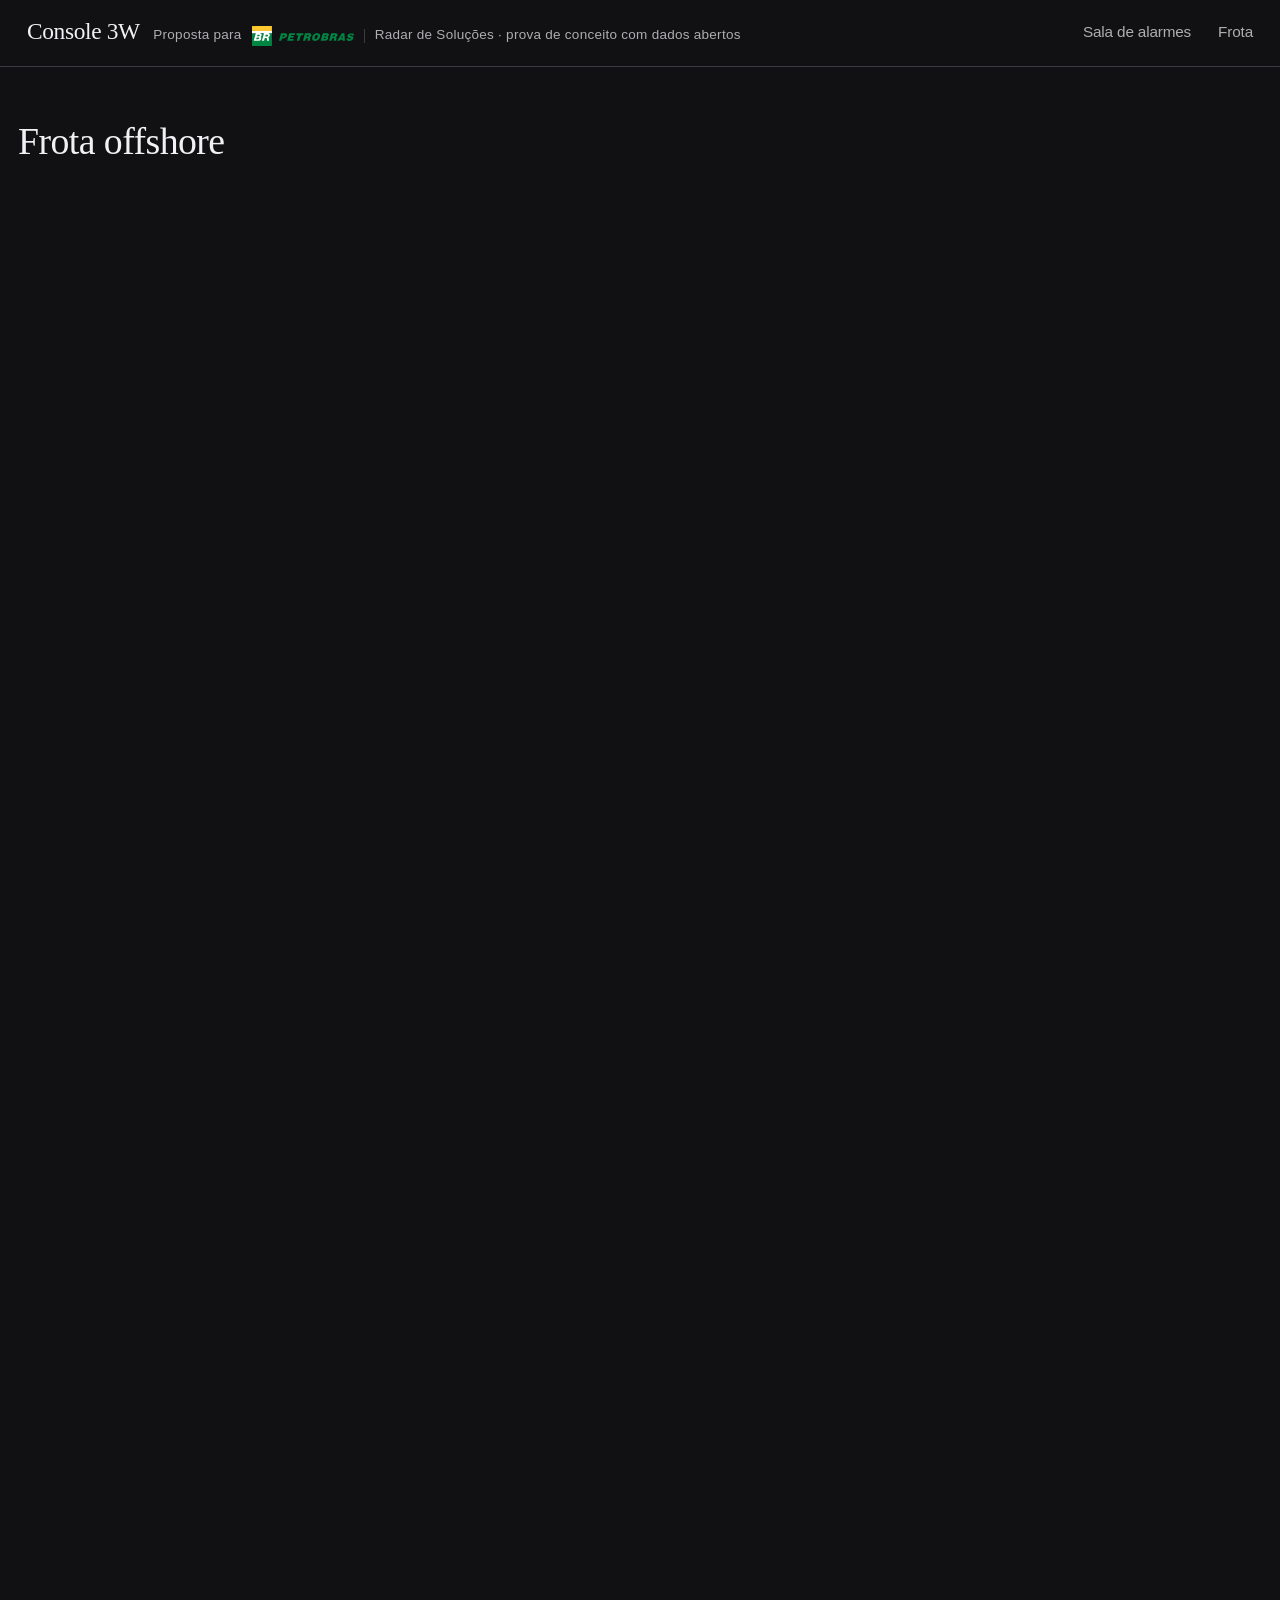
<file: web/index.html>
<!doctype html>
<html lang="pt-BR" class="theme-dark">
<head>
<meta charset="utf-8">
<meta name="viewport" content="width=device-width, initial-scale=1">
<meta name="description" content="Console 3W: sala de alarmes inteligente para poços offshore, com replay de casos reais da base aberta 3W da Petrobras e a frota no mar com dados abertos da ANP. Prova de conceito para o Radar de Soluções Petrobras.">
<title>Console 3W</title>
<link rel="preconnect" href="https://fonts.googleapis.com">
<link rel="preconnect" href="https://fonts.gstatic.com" crossorigin>
<link rel="preconnect" href="https://unpkg.com">
<link rel="stylesheet" href="https://fonts.googleapis.com/css2?family=Fira+Sans:wght@300;400;500;600;700&family=Newsreader:opsz,wght@6..72,400;6..72,500;6..72,600&display=swap">
<link rel="stylesheet" href="portfolio/styles.css?v=0.3.1">
<link rel="stylesheet" href="app.css?v=0.3.1">
<script src="analytics.js" defer></script>
</head>
<body>
<header class="barra">
  <div class="identidade">
    <a class="marca-nome" href="#alarmes" aria-label="Console 3W — ir para a Sala de alarmes">Console 3W</a>
    <span class="para-pb">Proposta para <img class="logo-pb" src="marca/petrobras.svg" alt="Petrobras" width="500" height="98"><span class="sep" aria-hidden="true"></span><span class="contexto">Radar de Soluções · prova de conceito com dados abertos</span></span>
  </div>
  <nav class="menu" aria-label="Telas" id="abas">
    <span class="menu-traco" aria-hidden="true"></span>
    <a href="#alarmes" data-aba="alarmes">Sala de alarmes</a>
    <a href="#frota" data-aba="frota">Frota</a>
  </nav>
</header>

<div class="pagina">
  <div class="cabecalho-pagina">
    <h1 class="titulo-pagina" id="titulo-tela">Frota offshore</h1>
    <p class="descricao" id="lead-tela"></p>
  </div>

  <main id="tela-frota" class="vista" hidden>
    <div class="historia" id="historia">
      <div class="palco">
        <div id="mapa" class="mapa" role="region" aria-label="Globo com as instalações offshore; clique ou toque numa torre para ver a ficha"></div>
        <aside class="ficha" id="ficha" aria-live="polite" hidden></aside>
      </div>
      <div class="painel-passos">
        <div class="contador"><span id="contador-n" aria-live="polite">1 / 1</span><span class="contador-barra" aria-hidden="true"><i id="contador-i"></i></span><span class="pontos-passo" id="pontos-passo" role="group" aria-label="Capítulos"></span>
          <span class="setas" role="group" aria-label="Capítulos"><button type="button" class="seta" id="cap-ant" aria-label="Capítulo anterior"><svg viewBox="0 0 24 24" aria-hidden="true"><path d="M6 15l6-6 6 6"/></svg></button><button type="button" class="seta" id="cap-prox" aria-label="Próximo capítulo"><svg viewBox="0 0 24 24" aria-hidden="true"><path d="M6 9l6 6 6-6"/></svg></button></span></div>
        <div class="passos" id="passos"></div>
        <p class="fonte-tela">Fonte: ANP, dados abertos — produção por poço no mar (<span data-periodo>set/2026</span>, último mês publicado; normal = média de <span data-referencia>01/2026 a 08/2026</span>) e plataformas em operação. Atualizado automaticamente toda semana. Replay: base 3W, Petrobras (CC-BY 4.0).</p>
      </div>
    </div>
  </main>

  <main id="tela-alarmes" class="vista alarmes-grade" hidden>
    <aside class="aviso-poc" aria-label="Sobre os dados da sala de alarmes">
      <p class="rotulo">Prova de conceito</p>
      <div>
        <h2>Casos históricos, fluxo de verdade</h2>
        <p>Os sinais dos sensores de poço em tempo real não são públicos: ficam nos sistemas da Petrobras. Por isso esta sala roda sobre <b>casos reais e históricos</b> da base aberta 3W (2013 a 2023), em replay acelerado, para mostrar o fluxo completo: detectar, explicar e registrar a resposta do operador. Numa implantação, o mesmo console ligaria aos dados em tempo real da sala de controle, e cada resposta do operador treinaria o detector com os eventos daquela unidade.</p>
        <p class="descricao">A frota, ao contrário, usa dados recentes: produção por poço da ANP de <span data-periodo>set/2026</span>, atualizada automaticamente.</p>
      </div>
    </aside>
    <ol class="para-que" aria-label="Para que serve a sala de alarmes">
      <li><span class="n">1</span><div><b>Detecta</b><p>Avisa quando um poço sai do próprio comportamento normal, antes que vire perda de produção.</p></div></li>
      <li><span class="n">2</span><div><b>Explica</b><p>Mostra quais sinais mudaram e quanto, o que pode ser e casos parecidos no histórico.</p></div></li>
      <li><span class="n">3</span><div><b>Aprende</b><p>O operador confirma ou marca alarme falso; a resposta vira rótulo para o próximo treino.</p></div></li>
    </ol>
    <section class="lista" aria-labelledby="t-lista">
      <header class="secao-cabeca">
        <h2 class="titulo-secao" id="t-lista">Poços em replay</h2>
        <label class="interruptor"><input type="checkbox" id="mostrar-gabarito"><span class="trilho" aria-hidden="true"></span> Rótulo da base</label>
      </header>
      <ol id="instancias"></ol>
    </section>

    <div class="coluna-painel">
      <section class="painel" aria-live="polite">
        <div class="cabeca">
          <div>
            <p class="rotulo" id="p-rotulo">Selecione um poço</p>
            <h2 class="titulo-poco" id="p-titulo">—</h2>
          </div>
          <div class="controles">
            <button id="play" class="botao primario" type="button" disabled>Reproduzir</button>
            <div class="velocidade" role="group" aria-label="Velocidade"><span class="velocidade-traco" aria-hidden="true"></span>
              <button type="button" data-vel="30">30×</button>
              <button type="button" data-vel="120" aria-pressed="true">120×</button>
              <button type="button" data-vel="600">600×</button>
            </div>
            <span id="relogio" class="relogio">--:--:--</span>
          </div>
        </div>
        <div class="progresso"><input id="cursor" type="range" min="0" max="0" value="0" aria-label="Posição do replay" disabled><span id="restante" class="meta"></span></div>
        <div id="graficos" class="graficos"></div>
      </section>

      <div id="alerta-wrap" data-open="false"><section class="alerta" id="alerta"></section></div>
    </div>
  </main>
</div>

<footer class="rodape" id="rodape" hidden>
  <p class="placar" id="placar">Nenhum alerta avaliado ainda</p>
  <p class="descricao">Dados: 3W Dataset 2.0, Petrobras (CC-BY 4.0); produção por poço no mar (<span data-periodo>set/2026</span>) e plataformas em operação, dados abertos da ANP; logotipo Petrobras via Wikimedia Commons; globo MapLibre GL com base Esri, HERE, Garmin, © OpenStreetMap. Detector e sugestões treinados numa amostra pequena; o caso em replay nunca entra no treino.</p>
</footer>
<script src="app.js?v=0.3.1"></script>
<script src="frota.js?v=0.3.1"></script>
</body>
</html>
</file>
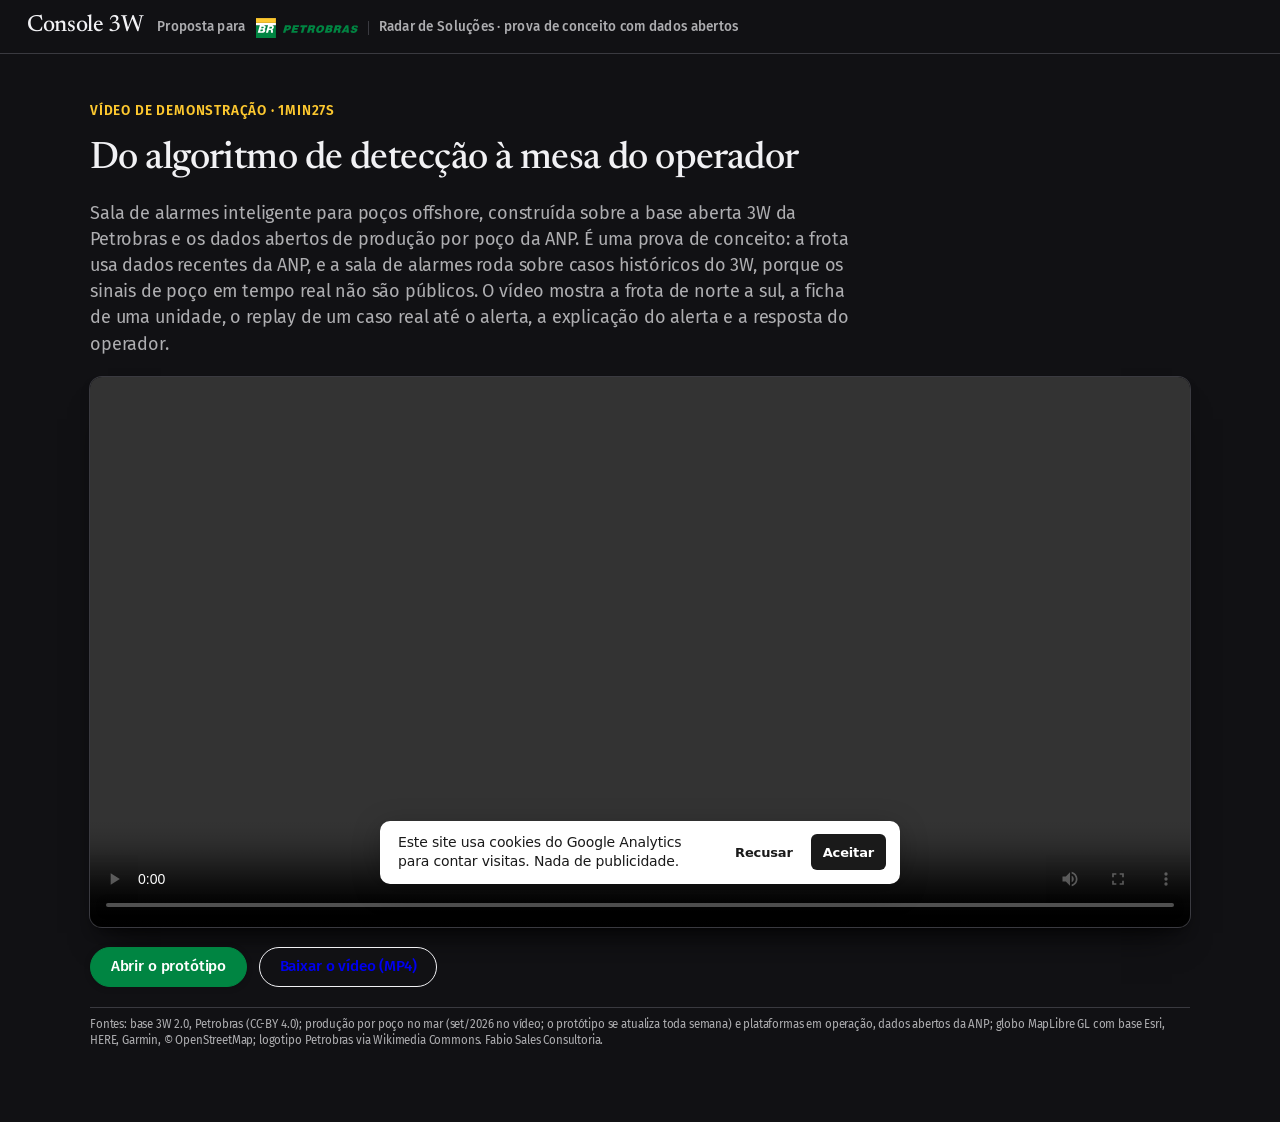
<file: web/demo.html>
<!doctype html>
<html lang="pt-BR" class="theme-dark">
<head>
<meta charset="utf-8">
<meta name="viewport" content="width=device-width, initial-scale=1">
<meta name="description" content="Vídeo de demonstração do Console 3W, prova de conceito de sala de alarmes para poços offshore com dados abertos da Petrobras (3W) e da ANP.">
<title>Console 3W · vídeo de demonstração</title>
<link rel="preconnect" href="https://fonts.googleapis.com">
<link rel="preconnect" href="https://fonts.gstatic.com" crossorigin>
<link rel="preconnect" href="https://unpkg.com">
<link rel="stylesheet" href="https://fonts.googleapis.com/css2?family=Fira+Sans:wght@300;400;500;600;700&family=Newsreader:opsz,wght@6..72,400;6..72,500;6..72,600&display=optional">
<link rel="stylesheet" href="portfolio/styles.css?v=0.2.8">
<link rel="stylesheet" href="app.css?v=0.2.8">
<style>
  .demo-pagina { width: calc(100% - 32px); max-width: 1100px; margin: 0 auto; padding: 48px 0 64px; display: grid; gap: 20px; }
  .demo-pagina video { width: 100%; border-radius: 12px; box-shadow: 0 0 0 1px var(--color-rule), var(--shadow-surface); background: #000; }
  .demo-acoes { display: flex; gap: 12px; flex-wrap: wrap; }
  .demo-acoes a { text-decoration: none; }
</style>
<script src="analytics.js" defer></script>
</head>
<body>
<header class="barra">
  <div class="identidade">
    <a class="marca-nome" href="./" aria-label="Console 3W — abrir o protótipo">Console 3W</a>
    <span class="para-pb">Proposta para <img class="logo-pb" src="marca/petrobras.svg" alt="Petrobras" width="500" height="98"><span class="sep" aria-hidden="true"></span><span class="contexto">Radar de Soluções · prova de conceito com dados abertos</span></span>
  </div>
</header>
<main class="demo-pagina">
  <p class="rotulo">Vídeo de demonstração · 1min27s</p>
  <h1 class="titulo-pagina">Do algoritmo de detecção à mesa do operador</h1>
  <p class="descricao" style="font-size:18px;max-width:760px">Sala de alarmes inteligente para poços offshore, construída sobre a base aberta 3W da Petrobras e os dados abertos de produção por poço da ANP. É uma prova de conceito: a frota usa dados recentes da ANP, e a sala de alarmes roda sobre casos históricos do 3W, porque os sinais de poço em tempo real não são públicos. O vídeo mostra a frota de norte a sul, a ficha de uma unidade, o replay de um caso real até o alerta, a explicação do alerta e a resposta do operador.</p>
  <video controls preload="metadata" playsinline src="video/console-3w-demo.mp4"></video>
  <div class="demo-acoes">
    <a class="botao primario" href="./">Abrir o protótipo</a>
    <a class="botao" href="video/console-3w-demo.mp4" download>Baixar o vídeo (MP4)</a>
  </div>
  <p class="fonte-tela" style="padding-left:0">Fontes: base 3W 2.0, Petrobras (CC-BY 4.0); produção por poço no mar (set/2026 no vídeo; o protótipo se atualiza toda semana) e plataformas em operação, dados abertos da ANP; globo MapLibre GL com base Esri, HERE, Garmin, © OpenStreetMap; logotipo Petrobras via Wikimedia Commons. Fabio Sales Consultoria.</p>
</main>
</body>
</html>
</file>
<file: web/portfolio/styles.css>
/* Fontes carregadas por <link> no HTML (com preconnect), para não encadear @import. */
@import "./tokens/tokens.css";
@import "./tokens/base.css";
</file>
<file: web/app.css>
/* Console 3W — DS do Portfolio (portfolio/styles.css): tinta e papel, um acento vermelho, Newsreader nos títulos,
   Fira Sans no resto, tamanhos em múltiplos de --grid (9px). Superfícies planas: seções separadas por régua de 2px,
   linhas por filete de 1px. O acento só marca coisas pequenas: rótulos, item atual, alerta e o pior caso.
   Movimento: 180ms hover/cor, 360ms troca de estado, 600ms entrada, curva (.2,.8,.2,1); só transform e opacity. */
:root.theme-dark, :root {
  /* Cores Petrobras: verde (Pantone 348) e amarelo (Pantone 116). O amarelo é o acento (rótulos, item atual,
     seleção); o verde carrega os dados e a ação principal; o vermelho fica só para alerta e pior caso. */
  --pb-verde: #008542;
  --pb-verde-claro: #19a463;
  --pb-amarelo: #fdc82f;
  --color-primary: var(--pb-amarelo);
  --color-on-primary: #111114;
  --alerta: #ff5a4d;
}
:root {
  --ease: cubic-bezier(0.2, 0.8, 0.2, 1);
  --t-cor: 180ms;
  --t-estado: 360ms;
  --t-entrada: 600ms;
  --tinta-70: color-mix(in srgb, var(--color-dark) 70%, transparent);
  --tinta-45: color-mix(in srgb, var(--color-dark) 54%, transparent);
  --tinta-08: color-mix(in srgb, var(--color-dark) 8%, transparent);
  --acento-15: color-mix(in srgb, var(--alerta) 15%, transparent);
}
* { box-sizing: border-box; }
html { background: var(--color-light); }
body { margin: 0; font-size: calc(var(--grid) * 1.8); line-height: 1.55; letter-spacing: -0.01em; }
button, input, select { font: inherit; color: inherit; letter-spacing: inherit; }
h1, h2, h3, h4, p { margin: 0; }
ol, ul { list-style: none; margin: 0; padding: 0; }
.num, .relogio, .meta, .kpi-valor, dd, .valor { font-variant-numeric: tabular-nums lining-nums; }

.rotulo { font-size: calc(var(--grid) * 1.5); font-weight: 600; line-height: 1.3; letter-spacing: 0.06em; text-transform: uppercase; color: var(--color-primary); }
.descricao { font-size: calc(var(--grid) * 1.6); line-height: 1.45; color: var(--tinta-70); }
.meta { font-size: calc(var(--grid) * 1.6); color: var(--tinta-70); }

/* Masthead: papel, filete embaixo, menu com traço de 2px sob o item atual */
.barra { position: sticky; top: 0; z-index: 500; display: flex; align-items: center; justify-content: space-between; gap: calc(var(--grid) * 2); padding: calc(var(--grid) * 1.6) calc(var(--grid) * 3); background: var(--color-light); border-bottom: 1px solid var(--color-rule); }
.identidade { display: flex; align-items: baseline; gap: calc(var(--grid) * 1.5); flex-wrap: wrap; }
.marca-nome { font-family: var(--font-display); font-size: calc(var(--grid) * 2.6); font-weight: 500; letter-spacing: -0.015em; line-height: 1; }
.menu { position: relative; display: inline-flex; gap: calc(var(--grid) * 3); }
.menu a { padding: 6px 0 8px; color: var(--tinta-70); text-decoration: none; font-size: calc(var(--grid) * 1.7); font-weight: 500; transition: color var(--t-cor) var(--ease); }
.menu a:hover, .menu a[aria-current="true"] { color: var(--color-dark); }
.menu-traco { position: absolute; left: 0; bottom: 0; width: 0; height: 2px; background: var(--color-primary); transition: transform var(--t-estado) var(--ease), width var(--t-estado) var(--ease); }
.menu.sem-transicao .menu-traco { transition: none; }

/* Página */
.pagina { width: calc(100% - var(--grid) * 4); max-width: 1280px; margin: 0 auto; padding-top: calc(var(--grid) * 6); }
.cabecalho-pagina { margin-bottom: calc(var(--grid) * 5); display: grid; gap: calc(var(--grid) * 1.2); max-width: 760px; }
.titulo-pagina { font-family: var(--font-display); font-weight: 500; font-size: calc(var(--grid) * 4.2); line-height: 1.08; letter-spacing: -0.015em; }
.cabecalho-pagina .descricao { font-size: calc(var(--grid) * 2); line-height: 1.55; }
.titulo-secao { font-family: var(--font-display); font-weight: 500; font-size: calc(var(--grid) * 2.8); line-height: 1.15; letter-spacing: -0.015em; }
.vista[hidden] { display: none !important; }

/* Seção: régua de 2px na tinta, desenhada da esquerda quando a tela entra */
.secao { position: relative; margin-top: calc(var(--grid) * 8); padding-top: calc(var(--grid) * 3); }
.secao::before { content: ""; position: absolute; inset: 0 0 auto 0; height: 2px; background: var(--color-dark); transform-origin: left center; }
.secao-cabeca { display: flex; justify-content: space-between; align-items: baseline; gap: calc(var(--grid) * 2); flex-wrap: wrap; margin-bottom: calc(var(--grid) * 2); }

/* Botões em pílula; um só preenchido com o acento por tela */
.botao { display: inline-flex; align-items: center; gap: 8px; height: 40px; padding: 0 calc(var(--grid) * 2.2); border-radius: 999px; border: 1px solid var(--color-dark); background: var(--color-light); font-size: calc(var(--grid) * 1.7); font-weight: 500; cursor: pointer; transition: background var(--t-cor) var(--ease), color var(--t-cor) var(--ease), border-color var(--t-cor) var(--ease), transform var(--t-cor) var(--ease); }
.botao:hover { background: var(--color-dark); color: var(--color-light); }
.botao:active { transform: scale(.97); }
.botao:disabled { opacity: .4; cursor: default; transform: none; }
.botao:disabled:hover { background: var(--color-light); color: var(--color-dark); }
.botao.primario { background: var(--pb-verde); border-color: var(--pb-verde); color: #fff; box-shadow: var(--shadow-2); }
.botao.primario:hover { background: var(--color-dark); border-color: var(--color-dark); color: var(--color-light); }
:focus-visible { outline: 2px solid var(--color-primary); outline-offset: 2px; }

/* KPIs: números grandes em Newsreader, separados por filete, sem caixa */
.kpis { display: grid; grid-template-columns: repeat(4, minmax(0, 1fr)); border-top: 2px solid var(--color-dark); border-bottom: 1px solid var(--color-rule); margin-bottom: calc(var(--grid) * 4); }
.kpi { padding: calc(var(--grid) * 2.4) calc(var(--grid) * 2.4) calc(var(--grid) * 2.6); display: grid; gap: 6px; align-content: start; }
.kpi:first-child { padding-left: 0; }
.kpi + .kpi { border-left: 1px solid var(--color-rule); }
.kpi-valor { font-family: var(--font-display); font-weight: 500; font-size: calc(var(--grid) * 5.4); line-height: 1; letter-spacing: -0.02em; }
.kpi-valor small { font-family: var(--font-primary); font-size: calc(var(--grid) * 1.6); font-weight: 400; letter-spacing: 0; margin-left: 6px; color: var(--tinta-70); }
@media (max-width: 900px) { .kpis { grid-template-columns: 1fr 1fr; } .kpi:nth-child(3) { border-left: 0; padding-left: 0; } .kpi:nth-child(n+3) { border-top: 1px solid var(--color-rule); } }

/* Frota no desktop: uma tela só. O globo ocupa todo o viewport abaixo do masthead; os capítulos rolam
   dentro de um painel translúcido à esquerda; a ficha abre à direita. Nada da página rola. */
body.modo-frota .cabecalho-pagina, body.modo-frota .rodape { display: none; }
body.modo-frota .pagina { width: 100%; max-width: none; padding: 0; }
.historia { position: relative; height: calc(100svh - var(--altura-barra, 62px)); min-height: 520px; overflow: hidden; }
.palco { position: absolute; inset: 0; background: var(--color-light); }
.mapa { position: absolute; inset: 0; }
.maplibregl-ctrl-group { background: var(--color-tertiary); }
.maplibregl-ctrl-group button + button { border-top-color: var(--color-rule); }
.maplibregl-ctrl button .maplibregl-ctrl-icon { filter: invert(1); }
.maplibregl-ctrl-attrib { background: color-mix(in srgb, var(--color-light) 70%, transparent) !important; color: var(--tinta-70); }
.maplibregl-ctrl-attrib a { color: var(--tinta-70); }

.painel-passos { position: absolute; left: calc(var(--grid) * 2); top: calc(var(--grid) * 2); bottom: calc(var(--grid) * 2); width: 410px; display: grid; grid-template-rows: auto minmax(0, 1fr); border-radius: 12px; background: color-mix(in srgb, var(--color-light) 84%, transparent); backdrop-filter: blur(14px); -webkit-backdrop-filter: blur(14px); box-shadow: 0 0 0 1px var(--color-rule), var(--shadow-surface); overflow: hidden; }
.contador { display: flex; align-items: center; gap: 12px; padding: calc(var(--grid) * 1.6) calc(var(--grid) * 2.4) calc(var(--grid) * 1.2); font-family: var(--font-display); font-weight: 500; font-size: calc(var(--grid) * 2); border-bottom: 1px solid var(--color-rule); }
.contador-barra { flex: 1; height: 2px; background: var(--color-rule); }
.contador-barra i { display: block; height: 100%; background: var(--color-primary); transform-origin: left center; transform: scaleX(0); transition: transform var(--t-estado) var(--ease); }
.passos { overflow-y: auto; overscroll-behavior: contain; padding: 0 calc(var(--grid) * 2.4); scrollbar-width: thin; scrollbar-color: var(--color-rule) transparent; }
.passo { min-height: 78%; padding: calc(var(--grid) * 3) 0; display: grid; gap: calc(var(--grid) * 1.4); align-content: center; opacity: .3; transition: opacity var(--t-estado) var(--ease); }
.passo + .passo { border-top: 1px solid var(--color-rule); }
.passo:first-child { align-content: start; }
.passo:last-child { min-height: 100%; }
.passo.ativo { opacity: 1; }
.passo h3 { font-family: var(--font-display); font-weight: 500; font-size: calc(var(--grid) * 3.2); line-height: 1.1; letter-spacing: -0.015em; }
.passo-numeros { display: grid; grid-template-columns: 1fr 1fr; gap: calc(var(--grid) * 2); }
.passo-valor { font-family: var(--font-display); font-weight: 500; font-size: calc(var(--grid) * 4.2); line-height: 1; letter-spacing: -0.02em; font-variant-numeric: tabular-nums lining-nums; }
.passo-valor small { font-family: var(--font-primary); font-size: calc(var(--grid) * 1.5); font-weight: 400; letter-spacing: 0; margin-left: 6px; color: var(--tinta-70); }
.rotulo-menor { font-size: calc(var(--grid) * 1.35); font-weight: 600; letter-spacing: 0.05em; text-transform: uppercase; color: var(--tinta-70); margin-top: calc(var(--grid) * .6); }
.dica { font-size: calc(var(--grid) * 1.6); color: var(--color-primary); font-weight: 500; }

/* Números da abertura, dentro do painel: 2 × 2 */
.passo .kpis { display: grid; grid-template-columns: 1fr 1fr; border-top: 2px solid var(--color-dark); border-bottom: 0; margin: 0; }
.passo .kpi { padding: calc(var(--grid) * 1.4) calc(var(--grid) * 1.4) calc(var(--grid) * 1.6); border-bottom: 1px solid var(--color-rule); gap: 4px; min-width: 0; }
.passo .kpi:nth-child(odd) { padding-left: 0; border-left: 0; }
.passo .kpi:nth-child(even) { border-left: 1px solid var(--color-rule); }
.passo .kpi .rotulo-menor { margin: 0; }
.passo .kpi-valor { font-size: calc(var(--grid) * 3.6); }
.passo .kpi .descricao { font-size: calc(var(--grid) * 1.4); }

.torre-ico { width: 14px; height: 18px; vertical-align: -3px; margin-right: 8px; color: var(--color-dark); }
.legenda .demo .torre-ico { color: var(--color-primary); }
.legenda .grande .torre-ico { width: 22px; height: 28px; vertical-align: -8px; }

/* Barras horizontais: bacias (abertura) e instalações (capítulo). Desenham da esquerda quando o passo fica ativo. */
.barras-lat li, .barras-inst button { display: grid; grid-template-columns: 130px minmax(0, 1fr) 70px; gap: 10px; align-items: center; font-size: calc(var(--grid) * 1.55); }
.barras-lat li { padding: 6px 0; border-bottom: 1px solid var(--color-rule); }
.barras-inst li + li { border-top: 1px solid var(--color-rule); }
.barras-inst button { width: 100%; background: none; border: 0; padding: 3px 0 5px; text-align: left; cursor: pointer; grid-template-columns: minmax(0, 1fr) auto; gap: 2px 12px; align-items: baseline; }
/* Nome inteiro na primeira linha, valor à direita, barra fina embaixo ocupando a largura toda. */
.barras-inst .b { grid-column: 1 / -1; height: 4px; }
.barras-inst b { line-height: 1.15; }
.barras-inst button span:first-child { line-height: 1.15; transition: color var(--t-cor) var(--ease); }
.barras-inst button:hover span:first-child, .barras-inst button[aria-current="true"] span:first-child { color: var(--color-primary); }
.barras-lat .b { height: 8px; }
.barras-lat .b i, .barras-inst .b i { display: block; height: 100%; background: var(--pb-verde-claro); transform-origin: left center; transform: scaleX(0); transition: transform var(--t-entrada) var(--ease); }
.barras-inst .b i { background: var(--pb-verde-claro); }
.barras-inst .b i.critico { background: var(--alerta); }
.passo.ativo .b i { transform: scaleX(1); }
.barras-lat b, .barras-inst b { font-family: var(--font-display); font-weight: 500; text-align: right; font-variant-numeric: tabular-nums lining-nums; }
.barras-lat b small { font-family: var(--font-primary); font-weight: 400; font-size: 11px; color: var(--tinta-70); }

/* Infográficos pequenos */
.empilhada { display: grid; gap: 6px; }
.empilhada-barra { display: flex; height: 10px; gap: 2px; }
.empilhada-barra i { display: block; height: 100%; }
.forte { --c: var(--pb-verde-claro); }
.fraco { --c: var(--color-rule); }
.agua { --c: #4d8fb3; }
.empilhada-barra i { background: var(--c); }
.empilhada-leg { display: flex; flex-wrap: wrap; gap: 4px 14px; font-size: calc(var(--grid) * 1.45); color: var(--tinta-70); }
.empilhada-leg span::before { content: ""; display: inline-block; width: 8px; height: 8px; margin-right: 6px; background: var(--c); }
.empilhada-leg b { color: var(--color-dark); font-weight: 600; }
.pontos { display: flex; flex-wrap: wrap; gap: 3px; align-items: center; }
.pontos i { width: 8px; height: 8px; border-radius: 50%; background: var(--tinta-45); }
.pontos i.parado { background: var(--alerta); }
.pontos span { flex-basis: 100%; font-size: 11px; color: var(--tinta-70); margin-top: 2px; }
.medidor { position: relative; height: 10px; background: var(--color-rule); }
.medidor i { display: block; height: 100%; background: var(--pb-verde-claro); }
.medidor i.critico { background: var(--alerta); }
.medidor span { position: absolute; top: -3px; bottom: -3px; width: 2px; background: var(--color-primary); }
.kpi .empilhada, .kpi .pontos { margin-top: 6px; }
.legenda { display: grid; gap: 8px; font-size: calc(var(--grid) * 1.6); color: var(--tinta-70); }
.leg-ponto { display: inline-block; width: 10px; height: 10px; border-radius: 50%; background: var(--pb-verde-claro); margin-right: 8px; vertical-align: middle; }
.leg-ponto.demo { background: var(--color-primary); }
.leg-ponto.grande { width: 18px; height: 18px; }

/* Ficha flutuante sobre o globo (abre ao clicar/tocar num círculo) */
.ficha { position: absolute; right: calc(var(--grid) * 2); top: calc(var(--grid) * 2); width: 360px; max-height: calc(100% - var(--grid) * 4); overflow: auto; background: color-mix(in srgb, var(--color-tertiary) 92%, transparent); backdrop-filter: blur(14px); -webkit-backdrop-filter: blur(14px); border-radius: 12px; box-shadow: 0 0 0 1px var(--color-rule), var(--shadow-surface); padding: calc(var(--grid) * 2.2); display: grid; gap: calc(var(--grid) * 1.6); align-content: start; }
.ficha[hidden] { display: none; }
.ficha .fechar { position: absolute; top: 8px; right: 8px; width: 32px; height: 32px; border-radius: 50%; border: 0; background: none; font-size: 22px; line-height: 1; color: var(--tinta-70); cursor: pointer; transition: color var(--t-cor) var(--ease); }
.ficha .fechar:hover { color: var(--color-primary); }
.ficha h2 { font-family: var(--font-display); font-weight: 500; font-size: calc(var(--grid) * 3); line-height: 1.08; letter-spacing: -0.015em; margin: 4px 30px 6px 0; }
.ficha .numeros { display: grid; grid-template-columns: 1fr 1fr; gap: 0 calc(var(--grid) * 2.4); margin: 0; border-top: 2px solid var(--color-dark); }
.ficha .numeros div { border-bottom: 1px solid var(--color-rule); padding: 8px 0 7px; }
.ficha dt { font-size: calc(var(--grid) * 1.5); color: var(--tinta-70); }
.ficha dd { margin: 2px 0 0; font-family: var(--font-display); font-weight: 500; font-size: calc(var(--grid) * 2.6); line-height: 1.1; }
.ficha dd small { font-family: var(--font-primary); font-size: calc(var(--grid) * 1.5); font-weight: 400; color: var(--tinta-70); }
.ficha .rotulo-menor { margin: 0 0 6px; }
.ficha .demo { border-top: 1px solid var(--color-rule); padding-top: calc(var(--grid) * 1.6); display: grid; gap: 10px; justify-items: start; }

/* Celular: a página rola; o globo fica preso no topo e os capítulos passam por baixo dele */
@media (max-width: 860px) {
  body.modo-frota .pagina { width: 100%; }
  .historia { height: auto; overflow: visible; display: grid; }
  .palco { position: sticky; top: 56px; height: 50svh; min-height: 300px; z-index: 2; border-bottom: 1px solid var(--color-rule); }
  .painel-passos { position: static; width: auto; display: block; border-radius: 0; background: var(--color-light); backdrop-filter: none; box-shadow: none; }
  .contador { position: sticky; top: calc(56px + 50svh); z-index: 1; background: var(--color-light); }
  .passos { overflow: visible; padding: 0 calc(var(--grid) * 2); }
  .passo { min-height: 60svh; }
  .passo:last-child { min-height: 70svh; }
  .ficha { left: 10px; right: 10px; top: auto; bottom: 10px; width: auto; max-height: calc(100% - 20px); }
}


.ranking li + li { border-top: 1px solid var(--color-rule); }
.ranking button { width: 100%; background: none; border: 0; padding: 12px 0 11px; display: grid; grid-template-columns: 240px minmax(0, 1fr) 260px; gap: calc(var(--grid) * 2.4); align-items: center; text-align: left; cursor: pointer; transition: opacity var(--t-cor) var(--ease); }
.ranking ol:hover button:not(:hover) { opacity: .55; }
.ranking .nome { font-family: var(--font-display); font-weight: 500; font-size: calc(var(--grid) * 2.1); line-height: 1.2; }
.ranking button[aria-current="true"] .nome { text-decoration: underline 2px var(--color-primary); text-underline-offset: 5px; }
.ranking .medida { height: 6px; background: var(--color-rule); }
.ranking .medida i { display: block; height: 100%; background: var(--pb-verde-claro); transform-origin: left center; animation: desenha var(--t-entrada) var(--ease) both; animation-delay: calc(var(--i, 0) * 50ms); }
.ranking .medida i.critico { background: var(--alerta); }
.ranking .valor { font-size: calc(var(--grid) * 1.6); color: var(--tinta-70); }
@media (max-width: 760px) { .ranking button { grid-template-columns: 1fr; gap: 6px; } }

/* Sala de alarmes */
.alarmes-grade { display: grid; grid-template-columns: 260px minmax(0, 1fr); gap: calc(var(--grid) * 5); align-items: start; }
@media (max-width: 960px) { .alarmes-grade { grid-template-columns: 1fr; } }
.lista { border-top: 2px solid var(--color-dark); padding-top: calc(var(--grid) * 1.6); }
.lista .secao-cabeca { margin-bottom: calc(var(--grid) * 1); }
.lista .titulo-secao { font-size: calc(var(--grid) * 2.2); }
.lista ol { max-height: calc(100vh - 220px); overflow: auto; }
.lista li + li { border-top: 1px solid var(--color-rule); }
.lista li button { position: relative; width: 100%; text-align: left; background: none; border: 0; padding: 10px 0 9px 14px; cursor: pointer; display: grid; grid-template-columns: 1fr auto; gap: 2px 8px; }
.lista li button::before { content: ""; position: absolute; left: 0; top: 10px; bottom: 10px; width: 2px; background: var(--color-primary); transform: scaleY(0); transition: transform var(--t-estado) var(--ease); }
.lista li button[aria-current="true"]::before { transform: scaleY(1); }
.lista .nome { font-family: var(--font-display); font-weight: 500; font-size: calc(var(--grid) * 2.1); line-height: 1.2; transition: color var(--t-cor) var(--ease); }
.lista li button:hover .nome { color: var(--color-primary); }
.lista .quando, .lista .gab { grid-column: 1 / -1; font-size: calc(var(--grid) * 1.5); color: var(--tinta-70); }
.lista .gab { display: none; }
body.com-gabarito .lista .gab { display: block; }
.selo { align-self: center; font-size: calc(var(--grid) * 1.4); font-weight: 600; letter-spacing: 0.06em; text-transform: uppercase; color: var(--alerta); }
.selo.zero { color: var(--tinta-45); }

.interruptor { display: inline-flex; align-items: center; gap: 8px; font-size: calc(var(--grid) * 1.5); color: var(--tinta-70); cursor: pointer; }
.interruptor input { position: absolute; opacity: 0; pointer-events: none; }
.trilho { width: 30px; height: 18px; border-radius: 999px; background: var(--color-rule); position: relative; transition: background var(--t-cor) var(--ease); }
.trilho::after { content: ""; position: absolute; top: 2px; left: 2px; width: 14px; height: 14px; border-radius: 50%; background: #fff; box-shadow: var(--shadow-2); transition: transform var(--t-estado) var(--ease); }
.interruptor input:checked + .trilho { background: var(--color-primary); }
.interruptor input:checked + .trilho::after { transform: translateX(12px); }
.interruptor input:focus-visible + .trilho { outline: 2px solid var(--color-primary); outline-offset: 2px; }

.coluna-painel { display: grid; gap: calc(var(--grid) * 5); min-width: 0; }
.painel { border-top: 2px solid var(--color-dark); padding-top: calc(var(--grid) * 1.6); }
.painel .cabeca { display: flex; justify-content: space-between; align-items: end; gap: calc(var(--grid) * 2); flex-wrap: wrap; }
.titulo-poco { font-family: var(--font-display); font-weight: 500; font-size: calc(var(--grid) * 3.4); line-height: 1.08; letter-spacing: -0.015em; margin-top: 4px; }
.controles { display: flex; align-items: center; gap: calc(var(--grid) * 1.6); flex-wrap: wrap; }
.velocidade { display: inline-flex; gap: 2px; }
.velocidade button { border: 0; background: none; padding: 6px 8px; font-size: calc(var(--grid) * 1.6); font-weight: 500; color: var(--tinta-45); cursor: pointer; box-shadow: inset 0 -2px 0 transparent; transition: color var(--t-cor) var(--ease), box-shadow var(--t-cor) var(--ease); }
.velocidade button:hover { color: var(--color-dark); }
.velocidade button[aria-pressed="true"] { color: var(--color-dark); box-shadow: inset 0 -2px 0 var(--color-primary); }
.relogio { font-family: var(--font-display); font-weight: 500; font-size: calc(var(--grid) * 2.6); min-width: 96px; text-align: right; }
.progresso { display: flex; align-items: center; gap: calc(var(--grid) * 2); margin: calc(var(--grid) * 2) 0 calc(var(--grid) * 1.2); }
.progresso input { flex: 1; accent-color: var(--color-primary); }

.graficos svg { display: block; width: 100%; height: auto; overflow: visible; }
.graficos .linha { fill: none; stroke: var(--color-dark); stroke-width: 1.3; }
.graficos .futuro { stroke: var(--tinta-45); stroke-width: 1; opacity: .4; }
.graficos .regua { stroke: var(--color-rule); }
.graficos .nome-var { font-size: 13px; fill: var(--tinta-70); font-family: var(--font-primary); }
.graficos .valor { font-size: 15px; fill: var(--color-dark); font-family: var(--font-display); font-weight: 500; }
.graficos .cursor { stroke: var(--color-dark); stroke-width: 1; opacity: .5; }
.graficos .limiar { stroke: var(--alerta); stroke-dasharray: 3 3; }
.graficos .score { fill: var(--acento-15); stroke: var(--alerta); stroke-width: 1.2; }
.graficos .nome-score { fill: var(--alerta); font-weight: 600; }
.graficos .rot { fill: var(--tinta-08); opacity: 0; transition: opacity var(--t-estado) var(--ease); }
body.com-gabarito .graficos .rot { opacity: 1; }
.graficos .marca { fill: var(--alerta); stroke: var(--color-light); stroke-width: 2; transform-box: fill-box; transform-origin: center; }

/* Alerta: régua de 2px no acento, blocos lado a lado */
#alerta-wrap[data-open="false"] { display: none; }
.alerta { display: grid; grid-template-columns: minmax(0, 1fr) minmax(0, 1fr); gap: calc(var(--grid) * 3) calc(var(--grid) * 4); border-top: 2px solid var(--alerta); padding-top: calc(var(--grid) * 2); }
@media (max-width: 860px) { .alerta { grid-template-columns: 1fr; } }
.alerta .topo-alerta { grid-column: 1 / -1; display: grid; gap: 8px; }
.alerta .selo-alerta { display: inline-flex; align-items: center; gap: 6px; justify-self: start; }
.alerta .selo-alerta svg { width: 14px; height: 14px; }
.alerta h3 { font-family: var(--font-display); font-size: calc(var(--grid) * 3.4); line-height: 1.12; font-weight: 500; letter-spacing: -0.015em; max-width: 24ch; }
.bloco h4 { margin: 0 0 8px; }
.bloco li { padding: 9px 0 8px; border-bottom: 1px solid var(--color-rule); font-size: calc(var(--grid) * 1.6); color: var(--tinta-70); }
.bloco li:first-child { border-top: 1px solid var(--color-rule); }
.bloco li strong { font-family: var(--font-display); font-weight: 500; font-size: calc(var(--grid) * 2); color: var(--color-dark); display: block; }
.prob { display: grid; grid-template-columns: minmax(0, 1fr) 48px; gap: 6px 12px; align-items: center; }
.prob span:first-child { color: var(--color-dark); }
.prob .barra-prob { grid-column: 1; height: 6px; background: var(--color-rule); overflow: hidden; }
.prob .barra-prob i { display: block; height: 100%; background: var(--pb-verde-claro); transform-origin: left center; animation: desenha var(--t-entrada) var(--ease) both; animation-delay: calc(var(--i, 0) * 80ms + 200ms); }
.prob:first-child .barra-prob i { background: var(--alerta); }
.prob b { grid-row: 1 / span 2; grid-column: 2; text-align: right; font-family: var(--font-display); font-weight: 500; font-size: calc(var(--grid) * 2.4); color: var(--color-dark); }
.decisao { grid-column: 1 / -1; display: flex; gap: calc(var(--grid) * 1.2); align-items: center; flex-wrap: wrap; border-top: 1px solid var(--color-rule); padding-top: calc(var(--grid) * 2.4); }
.decisao select, .decisao input { height: 40px; background-color: var(--color-light); border: 1px solid var(--color-rule); border-radius: 999px; padding: 0 14px; transition: border-color var(--t-cor) var(--ease); }
.decisao select:hover, .decisao input:hover, .decisao input:focus { border-color: var(--color-dark); }
.decisao input { flex: 1; min-width: 200px; }
.registrado { display: inline-flex; align-items: center; gap: 8px; font-family: var(--font-display); font-weight: 500; font-size: calc(var(--grid) * 2.2); animation: assenta var(--t-estado) var(--ease) both; }
.registrado svg { width: 20px; height: 20px; color: var(--color-success); }
.falhou { flex-basis: 100%; font-size: calc(var(--grid) * 1.6); color: var(--alerta); }

/* Rodapé */
.rodape { width: calc(100% - var(--grid) * 4); max-width: 1280px; margin: calc(var(--grid) * 11) auto calc(var(--grid) * 6); padding-top: calc(var(--grid) * 3); border-top: 2px solid var(--color-dark); display: grid; gap: 8px; }
.rodape[hidden] { display: none; }
.placar { font-family: var(--font-display); font-weight: 500; font-size: calc(var(--grid) * 2.4); }
.placar .num { display: inline-block; }
.rodape .descricao { max-width: 760px; }
@media (max-width: 600px) {
  .barra { flex-wrap: wrap; padding: calc(var(--grid) * 1.2) calc(var(--grid) * 2); }
  .titulo-pagina { font-size: calc(var(--grid) * 3.4); }
  .titulo-poco, .ficha h2, .alerta h3 { font-size: calc(var(--grid) * 2.8); }
}
.vista { scroll-margin-top: 90px; }

/* Movimento (regras do Portfolio): entrada assenta 28px para cima; troca de estado assenta 10px; réguas e barras
   se desenham da esquerda; o ponto do alerta pulsa uma vez. */
@keyframes assenta { from { opacity: 0; transform: translateY(28px); } to { opacity: 1; transform: none; } }
@keyframes troca { from { opacity: 0; transform: translateY(10px); } to { opacity: 1; transform: none; } }
@keyframes desenha { from { transform: scaleX(0); } to { transform: scaleX(1); } }
@keyframes pulso { 0% { transform: scale(1); } 40% { transform: scale(1.9); } 100% { transform: scale(1); } }
.assenta { animation: assenta var(--t-entrada) var(--ease) both; }
.assenta .secao::before { animation: desenha var(--t-entrada) var(--ease) both; }
.troca { animation: troca var(--t-estado) var(--ease) both; }
.cascata > * { animation: assenta var(--t-entrada) var(--ease) both; animation-delay: calc(var(--i, 0) * 60ms); }
.pulso { animation: pulso var(--t-estado) var(--ease); }
@media (prefers-reduced-motion: reduce) {
  *, *::before, *::after { animation: none !important; transition: none !important; }
}
@media (max-width: 600px) {
  .barra { flex-wrap: nowrap; }
  .identidade .rotulo { display: none; }
  .menu { gap: calc(var(--grid) * 2); }
  .kpi { padding: calc(var(--grid) * 1.6) calc(var(--grid) * 1.4); min-width: 0; }
  .kpi:nth-child(odd) { padding-left: 0; }
  .kpi-valor { font-size: calc(var(--grid) * 4); }

}
/* Seletor: seta própria com folga até a borda da pílula (a seta nativa ficava colada no fim). */
select { appearance: none; -webkit-appearance: none; padding-right: 40px !important; background-image: url("data:image/svg+xml,%3Csvg xmlns='http://www.w3.org/2000/svg' viewBox='0 0 12 8'%3E%3Cpath d='M1 1.5 6 6.5l5-5' fill='none' stroke='%23f1f1f4' stroke-width='1.6' stroke-linecap='round' stroke-linejoin='round'/%3E%3C/svg%3E"); background-repeat: no-repeat; background-position: right 16px center; background-size: 11px 8px; cursor: pointer; }
select option { background: var(--color-tertiary); color: var(--color-dark); }
.leg-coluna { display: inline-block; width: 10px; height: 22px; margin-right: 8px; vertical-align: -6px; background: linear-gradient(var(--pb-verde-claro), var(--pb-verde)); }
/* Setas dos capítulos: par numa pílula só, com filete no meio; chevrons desenhados em traço. */
.setas { display: inline-flex; border-radius: 999px; background: var(--color-tertiary); box-shadow: inset 0 0 0 1px var(--color-rule); overflow: hidden; }
.contador .seta { display: grid; place-items: center; width: 36px; height: 30px; border: 0; background: none; color: var(--color-dark); cursor: pointer; transition: background var(--t-cor) var(--ease), color var(--t-cor) var(--ease); }
.contador .seta + .seta { box-shadow: inset 1px 0 0 var(--color-rule); }
.contador .seta svg { width: 18px; height: 18px; fill: none; stroke: currentColor; stroke-width: 2; stroke-linecap: round; stroke-linejoin: round; transition: transform var(--t-cor) var(--ease); }
.contador .seta:hover:not(:disabled) { background: color-mix(in srgb, var(--color-primary) 14%, transparent); color: var(--color-primary); }
.contador #cap-prox:hover:not(:disabled) svg { transform: translateY(1.5px); }
.contador #cap-ant:hover:not(:disabled) svg { transform: translateY(-1.5px); }
.contador .seta:active:not(:disabled) svg { transform: scale(.88); }
.contador .seta:disabled { color: var(--tinta-45); opacity: .5; cursor: default; }
/* Masthead: "para Petrobras" em texto (não é a marca oficial; o logo só entra com autorização). */
.para-pb { display: inline-flex; align-items: baseline; gap: 10px; font-size: calc(var(--grid) * 1.5); font-weight: 500; letter-spacing: 0.02em; color: var(--tinta-70); }
.para-pb b { font-weight: 700; font-size: calc(var(--grid) * 1.9); letter-spacing: 0.04em; text-transform: uppercase; color: var(--pb-verde-claro); }
.para-pb .sep { align-self: center; width: 1px; height: 14px; background: var(--color-rule); }
@media (max-width: 760px) { .para-pb { font-size: 0; gap: 0; } .para-pb b { font-size: calc(var(--grid) * 1.6); margin-left: 4px; } .para-pb .sep { display: none; } }
@media (max-width: 860px) {
  .menu a { white-space: nowrap; }
  .palco { top: var(--altura-barra, 56px); }
  .contador { top: calc(var(--altura-barra, 56px) + 50svh); }
}
@media (max-width: 600px) { .identidade { flex-direction: column; gap: 2px; } .para-pb b { margin-left: 0; } }
/* Logotipo Petrobras no masthead (marca/petrobras.svg). */
.para-pb { align-items: center; }
.logo-pb { height: 20px; width: auto; display: block; }
@media (max-width: 760px) { .para-pb .contexto { display: none; } .logo-pb { height: 16px; } }
/* "Para que serve": quem abre a tela pela primeira vez entende o objetivo antes dos dados. */
.para-que-serve { border-left: 2px solid var(--color-primary); padding: 2px 0 2px 12px; display: grid; gap: 4px; }
.para-que-serve .rotulo-menor { margin: 0; color: var(--color-primary); }
.para-que-serve p:last-child { font-size: calc(var(--grid) * 1.65); line-height: 1.45; }
.para-que { grid-column: 1 / -1; display: grid; grid-template-columns: repeat(3, minmax(0, 1fr)); gap: calc(var(--grid) * 3); border-top: 2px solid var(--color-dark); border-bottom: 1px solid var(--color-rule); padding: calc(var(--grid) * 2) 0 calc(var(--grid) * 2.2); }
.para-que li { display: grid; grid-template-columns: auto 1fr; gap: 12px; align-items: start; position: relative; }
.para-que li + li::before { content: "→"; position: absolute; left: calc(var(--grid) * -2.4); top: 4px; color: var(--tinta-45); }
.para-que .n { display: grid; place-items: center; width: 30px; height: 30px; border-radius: 50%; background: var(--pb-verde); color: #fff; font-family: var(--font-display); font-weight: 500; font-size: 17px; }
.para-que b { font-family: var(--font-display); font-weight: 500; font-size: calc(var(--grid) * 2.3); line-height: 1.2; }
.para-que p { font-size: calc(var(--grid) * 1.6); line-height: 1.45; color: var(--tinta-70); margin-top: 2px; }
@media (max-width: 860px) { .para-que { grid-template-columns: 1fr; gap: 14px; } .para-que li + li::before { display: none; } }
/* Alinhamento do número com o título em "Para que serve". */
.para-que li { align-items: start; }
.para-que b { display: block; line-height: 30px; }
.para-que p { margin-top: 0; }
/* Velocidade: traço que desliza sob a opção escolhida (mesmo movimento do menu). */
.velocidade { position: relative; }
.velocidade button[aria-pressed="true"] { box-shadow: none; }
.velocidade-traco { position: absolute; left: 0; bottom: 0; width: 0; height: 2px; background: var(--color-primary); transition: transform var(--t-estado) var(--ease), width var(--t-estado) var(--ease); }
.velocidade.sem-transicao .velocidade-traco { transition: none; }
/* Observação do operador: linha inteira, para caber o texto. */
.decisao input { flex: 1 1 100%; order: 10; min-width: 0; height: 44px; }
/* Cada capítulo ocupa exatamente a altura do painel e encaixa (um por vez). */
@media (min-width: 861px) {
  .painel-passos { grid-template-rows: auto minmax(0, 1fr) auto; }
  .passos { scroll-snap-type: y mandatory; }
  .passo, .passo:first-child, .passo:last-child { min-height: 100%; height: auto; scroll-snap-align: start; scroll-snap-stop: always; align-content: start; padding: calc(var(--grid) * 2.2) 0 calc(var(--grid) * 2); gap: calc(var(--grid) * 1.2); }
  .passo h3 { font-size: calc(var(--grid) * 2.9); }
  .passo-valor { font-size: calc(var(--grid) * 3.8); }
  .barras-inst button { padding: 3px 0; }
  .barras-lat li { padding: 4px 0; }
}
.leg-critico { color: var(--alerta); }
/* Fonte no rodapé de cada tela */
.fonte-tela { margin: 0; padding: 8px calc(var(--grid) * 2.4) 10px; border-top: 1px solid var(--color-rule); font-size: 11.5px; line-height: 1.4; color: var(--tinta-70); }
@media (max-width: 860px) { .fonte-tela { padding: 12px calc(var(--grid) * 2) 24px; } }
/* Dica flutuante dos infográficos + destaque de grupo nos pontos */
.dica-flutuante { position: fixed; left: 0; top: 0; z-index: 2000; min-width: 160px; max-width: 280px; padding: 10px 13px 11px; border-radius: 10px; background: #f6f6f8; color: #111114; box-shadow: 0 10px 28px rgba(0,0,0,.45), 0 0 0 1px rgba(0,0,0,.06); pointer-events: none; opacity: 0; transition: opacity var(--t-cor) var(--ease); display: grid; gap: 3px; font-size: 12.5px; line-height: 1.35; }
.dica-flutuante.on { opacity: 1; }
.dica-flutuante::after { content: ""; position: absolute; left: var(--seta-x, 50%); bottom: -6px; width: 12px; height: 12px; margin-left: -6px; background: inherit; transform: rotate(45deg); border-radius: 2px; }
.dica-flutuante.embaixo::after { bottom: auto; top: -6px; }
.dica-flutuante > b { font-family: var(--font-display); font-weight: 500; font-size: 16px; line-height: 1.15; letter-spacing: -0.01em; }
.dica-flutuante > span { color: rgba(17,17,20,.62); }
.dica-flutuante dl { display: grid; grid-template-columns: 1fr 1fr; gap: 6px 14px; margin: 6px 0 2px; padding-top: 7px; border-top: 1px solid rgba(17,17,20,.12); }
.dica-flutuante dt { font-size: 10.5px; font-weight: 600; letter-spacing: .04em; text-transform: uppercase; color: rgba(17,17,20,.55); }
.dica-flutuante dd { margin: 1px 0 0; font-family: var(--font-display); font-weight: 500; font-size: 17px; font-variant-numeric: tabular-nums lining-nums; }
.dica-flutuante dd small { font-family: var(--font-primary); font-size: 11px; color: rgba(17,17,20,.55); }
.dica-medidor { display: block; height: 5px; background: rgba(17,17,20,.12); border-radius: 3px; overflow: hidden; }
.dica-medidor i { display: block; height: 100%; background: var(--pb-verde); }
.dica-medidor i.critico { background: #d93a2e; }
.dica-flutuante em { font-style: normal; font-size: 11px; color: var(--pb-verde); font-weight: 600; margin-top: 2px; }
/* Mãozinha onde há dica */
[data-dica], [data-dica] * { cursor: pointer; }
.pontos i { transition: opacity var(--t-cor) var(--ease), transform var(--t-cor) var(--ease); }
.pontos.foco-parado i.ok, .pontos.foco-ok i.parado { opacity: .2; }
.pontos.foco-parado i.parado, .pontos.foco-ok i.ok { transform: scale(1.18); }
.empilhada-barra i { transition: opacity var(--t-cor) var(--ease); }
.empilhada-barra:hover i:not(:hover) { opacity: .35; }
.medidor { cursor: default; }
.barras-lat li { transition: opacity var(--t-cor) var(--ease); }
.barras-lat:hover li:not(:hover) { opacity: .45; }
.barras-inst:hover li:not(:hover) { opacity: .5; transition: opacity var(--t-cor) var(--ease); }
.palco, .mapa { background: #222327; }
.maplibregl-canvas-container.maplibregl-interactive { cursor: grab; }
/* O X fica acima do conteúdo da ficha (a animação de entrada cria camadas que o cobriam). */
.ficha .fechar { z-index: 3; }

/* ===== Celular: globo de fundo em tela cheia e um cartão por vez (stepper) ===== */
.pontos-passo { display: none; }
.expandir { display: none; }
@keyframes entra-dir { from { opacity: 0; transform: translateX(28px); } to { opacity: 1; transform: none; } }
@keyframes entra-esq { from { opacity: 0; transform: translateX(-28px); } to { opacity: 1; transform: none; } }
.entra-dir { animation: entra-dir var(--t-estado) var(--ease) both; }
.entra-esq { animation: entra-esq var(--t-estado) var(--ease) both; }
.relogio { min-width: 132px; }

@media (max-width: 860px) {
  /* A aba Frota ocupa só a tela: o globo é o fundo, nada da página rola. */
  body.modo-frota .pagina { width: 100%; padding: 0; }
  .historia { position: relative; display: block; height: calc(100svh - var(--altura-barra, 56px)); min-height: 0; overflow: hidden; }
  .palco { position: absolute; inset: 0; top: 0; height: auto; min-height: 0; z-index: 0; border: 0; }

  /* Cartão flutuante no pé da tela */
  .painel-passos { position: absolute; left: 10px; right: 10px; bottom: 10px; top: auto; width: auto; display: grid; grid-template-rows: auto minmax(0, 1fr); max-height: 58%; border-radius: 16px;
    background: color-mix(in srgb, var(--color-light) 88%, transparent); backdrop-filter: blur(14px); -webkit-backdrop-filter: blur(14px);
    box-shadow: 0 0 0 1px var(--color-rule), 0 -8px 30px rgba(0,0,0,.45); overflow: hidden; z-index: 2; }
  .contador { position: static; top: auto; padding: 10px 14px 8px; gap: 10px; font-size: 16px; background: none; }
  .contador-barra { display: none; }
  .pontos-passo { display: flex; flex: 1; justify-content: center; gap: 2px; }
  .pontos-passo button { width: 18px; height: 22px; border: 0; background: none; padding: 0; cursor: pointer; display: grid; place-items: center; }
  .pontos-passo button::before { content: ""; width: 6px; height: 6px; border-radius: 50%; background: var(--tinta-45); transition: width var(--t-estado) var(--ease), background var(--t-cor) var(--ease); }
  .pontos-passo button[aria-current="true"]::before { width: 16px; border-radius: 3px; background: var(--color-primary); }
  .contador .seta { width: 40px; height: 34px; }
  .passos { overflow-y: auto; overscroll-behavior: contain; padding: 0 16px 14px; }
  .fonte-tela { display: none; }

  /* Só o capítulo ativo aparece */
  .passo, .passo:first-child, .passo:last-child { display: none; min-height: 0; height: auto; opacity: 1; padding: 6px 0 4px; gap: 10px; border-top: 0; align-content: start; }
  .passo + .passo { border-top: 0; }
  .passo.ativo { display: grid; }
  .passo h3 { font-size: 23px; }
  .passo-valor { font-size: 30px; }
  .passo .kpis { border-top: 1px solid var(--color-rule); }
  .passo .kpi-valor { font-size: 28px; }

  /* Recolhido: só título e números principais. "Ver detalhes" abre o resto. */
  .passo:not(.aberto) .det,
  .passo:not(.aberto) .kpi .descricao,
  .passo:not(.aberto) .kpi .empilhada,
  .passo:not(.aberto) .kpi .pontos { display: none; }
  .expandir { display: inline-flex; align-items: center; justify-self: start; gap: 6px; height: 34px; padding: 0 14px; border-radius: 999px; border: 1px solid var(--color-rule); background: none; color: var(--color-dark); font-size: 14px; font-weight: 500; cursor: pointer; }
  .expandir svg { width: 16px; height: 16px; fill: none; stroke: currentColor; stroke-width: 2; stroke-linecap: round; stroke-linejoin: round; transition: transform var(--t-estado) var(--ease); }
  .passo.aberto .expandir svg { transform: rotate(180deg); }
  .passo.aberto .det { animation-delay: calc(var(--i, 0) * 40ms); }

  /* A ficha da unidade ocupa o lugar do cartão */
  .ficha { position: absolute; left: 10px; right: 10px; bottom: 10px; top: auto; width: auto; max-height: 72%; z-index: 3; border-radius: 16px; }
  .maplibregl-ctrl-bottom-right { bottom: auto; top: 0; }
}
@media (max-width: 860px) {
  .historia.com-ficha .painel-passos { display: none; }
  .palco { z-index: auto; }
}
/* Aviso de prova de conceito na sala de alarmes */
.aviso-poc { grid-column: 1 / -1; display: grid; grid-template-columns: auto 1fr; gap: 6px 20px; align-items: start; padding: 16px 18px 17px; border-radius: 12px;
  background: color-mix(in srgb, var(--color-primary) 9%, var(--color-light)); box-shadow: inset 0 0 0 1px color-mix(in srgb, var(--color-primary) 35%, transparent); }
.aviso-poc > .rotulo { padding-top: 4px; white-space: nowrap; }
.aviso-poc h2 { font-family: var(--font-display); font-weight: 500; font-size: calc(var(--grid) * 2.4); line-height: 1.2; margin-bottom: 6px; }
.aviso-poc p { font-size: calc(var(--grid) * 1.7); line-height: 1.5; max-width: 880px; }
.aviso-poc p + p { margin-top: 6px; }
.simulacao { flex-basis: 100%; order: 11; font-size: calc(var(--grid) * 1.5); color: var(--tinta-70); }
@media (max-width: 860px) { .aviso-poc { grid-template-columns: 1fr; } }

/* Celular: botões da sala de alarmes com a mesma altura (44 px, bom para o dedo) e larguras alinhadas. */
@media (max-width: 860px) {
  .painel .cabeca { align-items: stretch; }
  .controles { display: grid; grid-template-columns: 1fr auto; gap: 10px; width: 100%; }
  #play { height: 44px; justify-content: center; }
  .velocidade { height: 44px; align-items: stretch; border: 1px solid var(--color-rule); border-radius: 999px; padding: 0 4px; }
  .velocidade button { min-width: 44px; padding: 0 8px; }
  .velocidade-traco { bottom: 6px; }
  .relogio { grid-column: 1 / -1; text-align: left; min-width: 0; font-size: 22px; }
  #restante { font-size: 13px; white-space: nowrap; }

  .decisao { display: grid; grid-template-columns: 1fr 1fr; gap: 10px; }
  .decisao > * { grid-column: 1 / -1; }
  .decisao select { order: -1; width: 100%; height: 44px; }
  .decisao #b-conf, .decisao #b-falso { grid-column: auto; width: 100%; height: 44px; justify-content: center; }
  .decisao input { height: 44px; }
}

/* Interface de aplicativo: sem seleção de texto e sem zoom por duplo toque.
   O pinça com dois dedos continua funcionando (acessibilidade para quem enxerga pouco). */
html, body { touch-action: manipulation; -webkit-tap-highlight-color: transparent; }
body { -webkit-user-select: none; user-select: none; -webkit-touch-callout: none; }
input, textarea, select { -webkit-user-select: text; user-select: text; }
a.marca-nome { color: inherit; text-decoration: none; transition: color var(--t-cor) var(--ease); }
a.marca-nome:hover { color: var(--color-primary); }
/* Espaço da decisão antes do alerta: régua neutra (o vermelho fica para quando o alerta dispara). */
.alerta.aguardando { border-top-color: var(--color-dark); }
.alerta.aguardando .topo-alerta { gap: 8px; }
.alerta.aguardando h3 { max-width: none; }
#b-mudar { margin-left: auto; }
@media (max-width: 860px) { #b-mudar { margin-left: 0; height: 44px; justify-content: center; } }
/* Alvos de toque de 24 px nos pontos dos capítulos (acessibilidade). */
@media (max-width: 860px) {
  .pontos-passo { gap: 0; }
  .pontos-passo button { width: 24px; height: 24px; }
}

/* Barras com pontas arredondadas (trilho e preenchimento). */
.barras-lat .b, .barras-inst .b, .ranking .medida, .prob .barra-prob, .medidor, .contador-barra, .dica-medidor, .empilhada-barra { border-radius: 999px; overflow: hidden; }
.barras-lat .b i, .barras-inst .b i, .ranking .medida i, .prob .barra-prob i, .medidor i, .contador-barra i, .dica-medidor i { border-radius: 999px; }
.empilhada-barra i:first-child { border-radius: 999px 0 0 999px; }
.empilhada-barra i:last-child { border-radius: 0 999px 999px 0; }
.empilhada-barra i:only-child { border-radius: 999px; }
.barras-lat .b, .barras-inst .b { background: var(--color-rule); }
.medidor { overflow: visible; }
.medidor i { border-radius: 999px; }
.medidor span { border-radius: 2px; }
</file>
